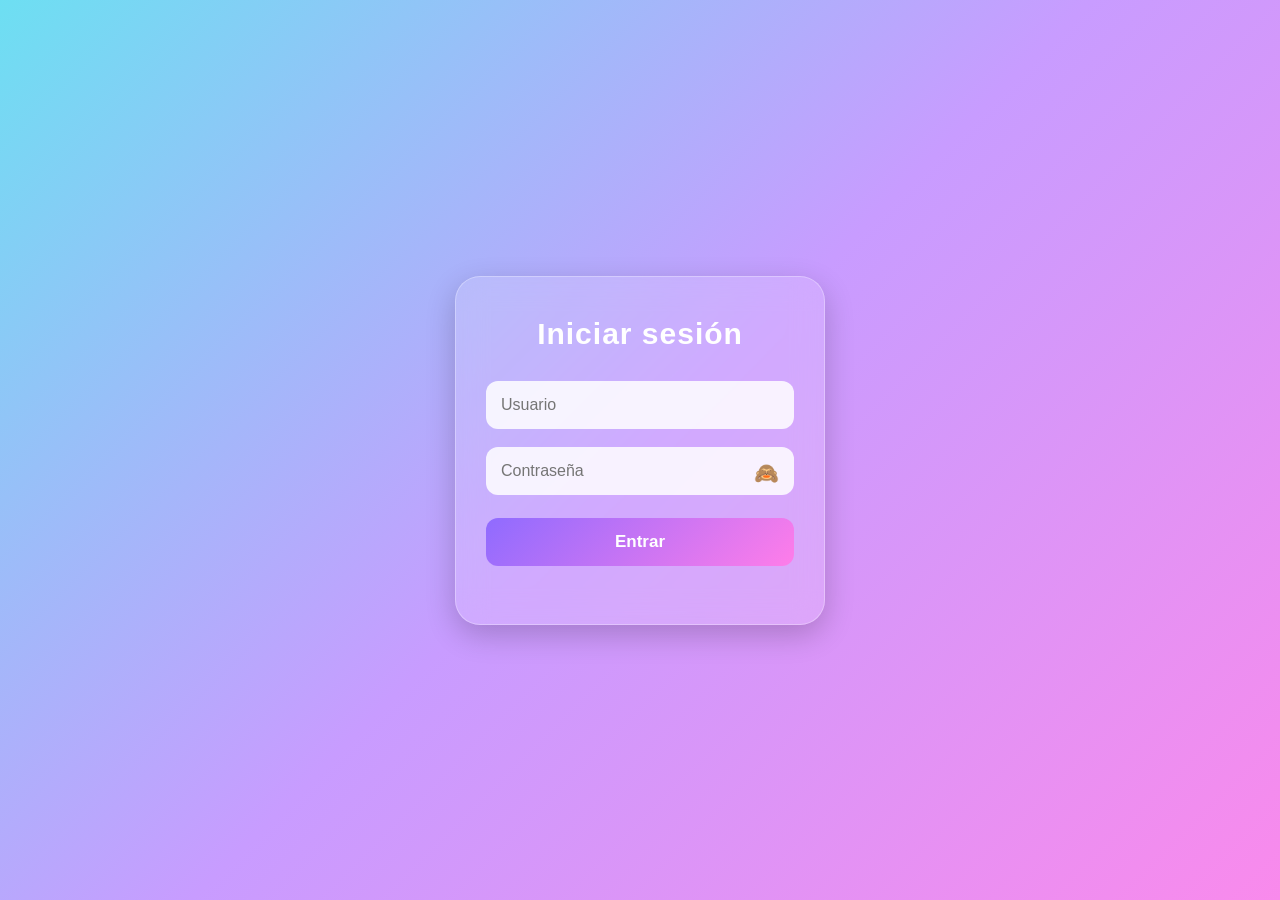
<file: index.html>
<!DOCTYPE html>
<html lang="es">
<head>
<meta charset="UTF-8">
<meta name="viewport" content="width=device-width, initial-scale=1.0">
<title>LOGIN ADMINISTRAR</title>
<link rel="stylesheet" href="css/style.css">
<link rel="icon" href="css/ico.ico">
</head>
<body>
<div class="container">
    <h2>Iniciar sesión</h2>
    <div class="loginBox">
        <input type="text" id="usuario" placeholder="Usuario">
        <div class="password-box">
            <input type="password" id="password" placeholder="Contraseña">
            <span onclick="togglePass('password', this)">🙈</span>
        </div>
        <button onclick="login()">Entrar</button>
    </div>
    <p id="mensajeLogin"></p>
</div>
<script>

function login(){
    let usuario = document.getElementById("usuario").value.trim();
    let password = document.getElementById("password").value.trim();
    let mensaje = document.getElementById("mensajeLogin");
    mensaje.innerText = "";
    if(usuario === "manager" && password === "manager"){
        mensaje.style.color = "#00ff88";
        mensaje.innerText =
        "✅ Inicio de sesión exitoso";
        localStorage.setItem("usuario", usuario);
        setTimeout(() => {
            window.location.href = "menu.html";
        }, 800);
    }else{
        mensaje.style.color = "#ff4d4d";
        mensaje.innerText =
        "❌ Usuario o contraseña incorrectos";
    }
}

function togglePass(id, icon){
    let input = document.getElementById(id);
    if(input.type === "password"){
        input.type = "text";
        icon.innerText = "👀";
    }else{
        input.type = "password";
        icon.innerText = "🙈";
    }
}
document.getElementById("usuario")
.addEventListener("keypress", function(e){
    if(e.key === "Enter"){
        login();
    }
});
document.getElementById("password")
.addEventListener("keypress", function(e){
    if(e.key === "Enter"){
        login();
    }
});
</script>
</body>
</html>
</file>
<file: css/style.css>
*{
    margin: 0;
    padding: 0;
    box-sizing: border-box;
    font-family: Arial, Helvetica, sans-serif;
}
body{
    min-height: 100vh;
    display: flex;
    justify-content: center;
    align-items: center;
    background: linear-gradient(135deg, #6DDFF2, #c89cff, #f98aec);
    overflow: hidden;
}
.container{
    width: 370px;
    background: rgba(255,255,255,0.15);
    backdrop-filter: blur(15px);
    border: 1px solid rgba(255,255,255,0.3);
    padding: 40px 30px;
    border-radius: 25px;
    box-shadow: 0 10px 30px rgba(0,0,0,0.2);
    animation: aparecer 0.6s ease;
}
h2{
    text-align: center;
    margin-bottom: 30px;
    color: white;
    font-size: 30px;
    font-weight: bold;
    letter-spacing: 1px;
}
input{
    width: 100%;
    padding: 15px;
    margin-bottom: 18px;
    border: none;
    border-radius: 12px;
    outline: none;
    background: rgba(255,255,255,0.85);
    font-size: 16px;
    transition: 0.3s;
}
input:focus{
    transform: scale(1.02);
    box-shadow:0 0 10px rgba(255,255,255,0.7);
}
.password-box{
    position: relative;
}
.password-box span{
    position: absolute;
    right: 15px;
    top: 14px;
    cursor: pointer;
    font-size: 20px;
    user-select: none;
}
button{
    width: 100%;
    padding: 14px;
    border: none;
    border-radius: 12px;
    background: linear-gradient(135deg, #8f6bff, #ff7de9);
    color: white;
    font-size: 17px;
    font-weight: bold;
    cursor: pointer;
    transition: 0.3s;
    margin-top: 5px;
}
button:hover{
    transform: translateY(-2px);
    box-shadow: 0 8px 15px rgba(0,0,0,0.2);
}
#mensajeLogin{
    margin-top: 18px;
    text-align: center;
    color: white;
    font-weight: bold;
    font-size: 15px;
}
@keyframes aparecer{
    from{
        opacity: 0;
        transform: translateY(20px);
    }
    to{
        opacity: 1;
        transform: translateY(0);
    }
}
</file>
